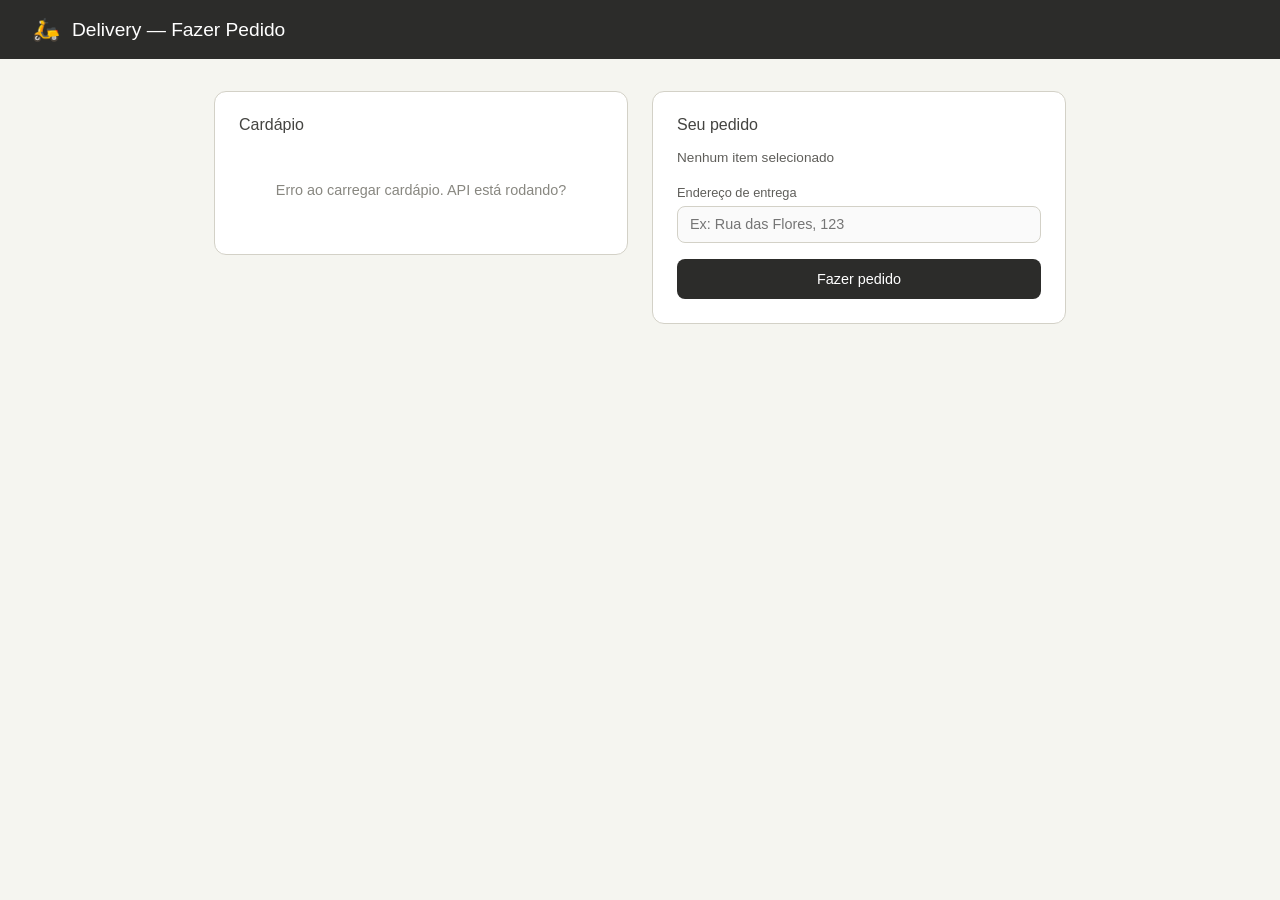
<file: client/index.html>
<!DOCTYPE html>
<html lang="pt-BR">
<head>
  <meta charset="UTF-8">
  <meta name="viewport" content="width=device-width, initial-scale=1.0">
  <title>Delivery — Fazer Pedido</title>
  <link rel="stylesheet" href="style.css">
</head>
<body>

  <header>
    <span class="emoji">🛵</span>
    <h1>Delivery — Fazer Pedido</h1>
  </header>

  <main>

    <div>
      <div class="card">
        <h2>Cardápio</h2>
        <div id="lista-cardapio">
          <p class="vazio">Carregando cardápio...</p>
        </div>
      </div>
    </div>

    <div>

      <div class="card" style="margin-bottom: 1rem;">
        <h2>Seu pedido</h2>
        <div id="resumo-itens">Nenhum item selecionado</div>
        <div id="total"></div>

        <div class="campo">
          <label for="endereco">Endereço de entrega</label>
          <input type="text" id="endereco" placeholder="Ex: Rua das Flores, 123">
        </div>

        <button class="btn btn-primary" id="btn-pedir" onclick="fazerPedido()">
          Fazer pedido
        </button>

        <div id="msg-feedback" class="msg"></div>
      </div>

      <div class="card" id="area-status">
        <h2>Acompanhar pedido</h2>
        <div class="status-box">
          <div class="status-id" id="status-id"></div>
          <div class="status-badge" id="status-badge"></div>
          <div class="progresso">
            <div class="passo" id="passo-1"></div>
            <div class="passo" id="passo-2"></div>
            <div class="passo" id="passo-3"></div>
            <div class="passo" id="passo-4"></div>
          </div>
        </div>
      </div>

    </div>
  </main>

  <script>
    const API = "http://localhost:8000"


    let cardapio = []           
    let selecionados = new Set()
    let pollingInterval = null   


    async function carregarCardapio() {
      try {
        const res = await fetch(`${API}/cardapio`)
        cardapio = await res.json()
        renderizarCardapio()
      } catch (e) {
        document.getElementById("lista-cardapio").innerHTML =
          '<p class="vazio">Erro ao carregar cardápio. API está rodando?</p>'
      }
    }

    function renderizarCardapio() {
      const lista = document.getElementById("lista-cardapio")
      lista.innerHTML = cardapio.map(item => `
        <div class="item-cardapio" id="item-${item.id}" onclick="toggleItem(${item.id})">
          <div class="item-info">
            <div class="item-check">✓</div>
            <span class="item-nome">${item.nome}</span>
          </div>
          <span class="item-preco">R$ ${item.preco.toFixed(2)}</span>
        </div>
      `).join("")
    }

    function toggleItem(id) {
      if (selecionados.has(id)) {
        selecionados.delete(id)
        document.getElementById(`item-${id}`).classList.remove("selecionado")
      } else {
        selecionados.add(id)
        document.getElementById(`item-${id}`).classList.add("selecionado")
      }
      atualizarResumo()
    }

    function atualizarResumo() {
      const itens = cardapio.filter(i => selecionados.has(i.id))
      const total = itens.reduce((acc, i) => acc + i.preco, 0)

      document.getElementById("resumo-itens").textContent =
        itens.length > 0
          ? itens.map(i => i.nome).join(", ")
          : "Nenhum item selecionado"

      document.getElementById("total").textContent =
        itens.length > 0 ? `Total: R$ ${total.toFixed(2)}` : ""
    }


    async function fazerPedido() {
      const endereco = document.getElementById("endereco").value.trim()
      const msg = document.getElementById("msg-feedback")

    
      if (selecionados.size === 0) {
        mostrarMsg("Selecione pelo menos um item.", "erro")
        return
      }
      if (!endereco) {
        mostrarMsg("Informe o endereço de entrega.", "erro")
        return
      }

      const btn = document.getElementById("btn-pedir")
      btn.disabled = true
      btn.textContent = "Enviando..."
      msg.className = "msg"

      try {
        const res = await fetch(`${API}/pedido`, {
          method: "POST",
          headers: { "Content-Type": "application/json" },
          body: JSON.stringify({
            itens: Array.from(selecionados), 
            endereco
          })
        })

        if (!res.ok) throw new Error("Erro na API")

        const pedido = await res.json()

        mostrarMsg(`Pedido #${pedido.id} recebido! Acompanhe abaixo.`, "sucesso")
        iniciarAcompanhamento(pedido.id)

      } catch (e) {
        mostrarMsg("Erro ao enviar pedido. Tente novamente.", "erro")
        btn.disabled = false
        btn.textContent = "Fazer pedido"
      }
    }


    function iniciarAcompanhamento(pedidoId) {
      document.getElementById("area-status").style.display = "block"
      document.getElementById("status-id").textContent = `Pedido #${pedidoId}`

      atualizarStatusNaTela("recebido")

      pollingInterval = setInterval(async () => {
        try {
          const res = await fetch(`${API}/pedido/${pedidoId}`)
          const data = await res.json()
          atualizarStatusNaTela(data.status)

        
          if (data.status === "entregue") {
            clearInterval(pollingInterval)
          }
        } catch (e) {
          console.error("Erro no polling:", e)
        }
      }, 3000)
    }

    function atualizarStatusNaTela(status) {
      const labels = {
        recebido:   { texto: "📋 Recebido",   classe: "badge-recebido"   },
        preparando: { texto: "👨‍🍳 Preparando", classe: "badge-preparando" },
        pronto:     { texto: "✅ Pronto!",     classe: "badge-pronto"     },
        entregue:   { texto: "🛵 Entregue",   classe: "badge-entregue"   },
      }

      const passos = {
        recebido:   1,
        preparando: 2,
        pronto:     3,
        entregue:   4,
      }

      const badge = document.getElementById("status-badge")
      const info = labels[status] || { texto: status, classe: "" }
      badge.textContent = info.texto
      badge.className = `status-badge ${info.classe}`

      // Atualiza barra de progresso
      const qtd = passos[status] || 1
      for (let i = 1; i <= 4; i++) {
        const passo = document.getElementById(`passo-${i}`)
        passo.className = `passo${i <= qtd ? " ativo" : ""}`
      }
    }

    function mostrarMsg(texto, tipo) {
      const el = document.getElementById("msg-feedback")
      el.textContent = texto
      el.className = `msg ${tipo}`
    }


    carregarCardapio()

  </script>
</body>
</html>
</file>
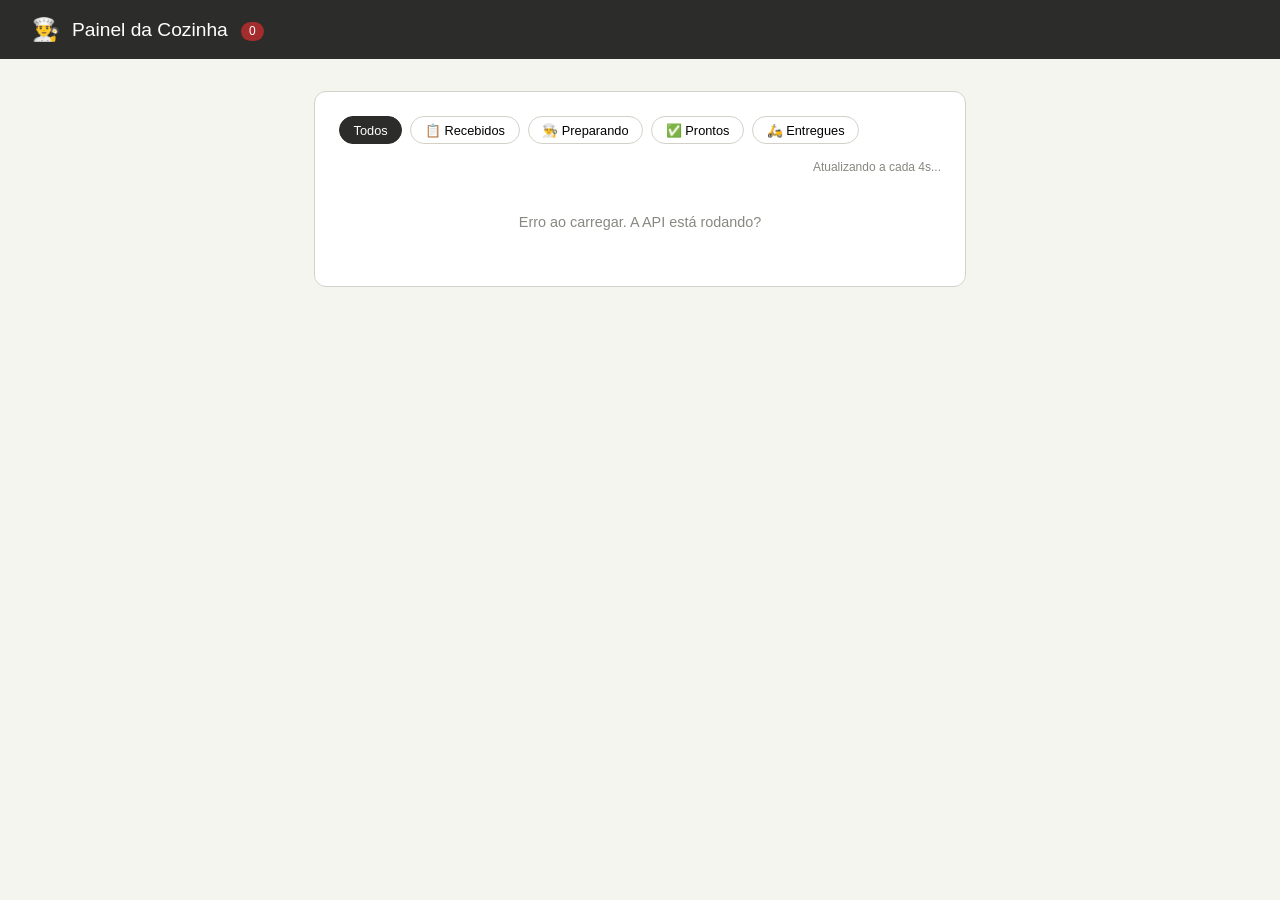
<file: client/cozinha.html>
<!DOCTYPE html>
<html lang="pt-BR">
<head>
  <meta charset="UTF-8">
  <meta name="viewport" content="width=device-width, initial-scale=1.0">
  <title>Delivery — Painel da Cozinha</title>
  <link rel="stylesheet" href="style.css">
</head>
<body>

  <header>
    <span class="emoji">👨‍🍳</span>
    <h1>
      Painel da Cozinha
      <span class="contador" id="contador">0</span>
    </h1>
  </header>

  <main style="display: block; max-width: 700px;">

    <div class="card">

      <div class="filtros">
        <button class="filtro-btn ativo" onclick="filtrar('todos', this)">Todos</button>
        <button class="filtro-btn" onclick="filtrar('recebido', this)">📋 Recebidos</button>
        <button class="filtro-btn" onclick="filtrar('preparando', this)">👨‍🍳 Preparando</button>
        <button class="filtro-btn" onclick="filtrar('pronto', this)">✅ Prontos</button>
        <button class="filtro-btn" onclick="filtrar('entregue', this)">🛵 Entregues</button>
      </div>

      <div class="auto-refresh" id="ultima-atualizacao">
        Atualizando a cada 4s...
      </div>

      <div id="lista-pedidos">
        <p class="vazio">Carregando pedidos...</p>
      </div>

    </div>
  </main>

  <script>
    const API = "http://localhost:8000"

    let todosPedidos = []         
    let filtroAtual = "todos"     

    const NOMES_ITENS = {
      1: "Pizza Margherita",
      2: "Pizza Calabresa",
      3: "Hamburguer Clássico",
      4: "Batata Frita",
      5: "Refrigerante",
    }


    async function carregarPedidos() {
      try {
        const res = await fetch(`${API}/pedidos`)
        todosPedidos = await res.json()

        renderizarPedidos()
        atualizarContador()
        atualizarTimestamp()

      } catch (e) {
        document.getElementById("lista-pedidos").innerHTML =
          '<p class="vazio">Erro ao carregar. A API está rodando?</p>'
      }
    }


function renderizarPedidos() {
      const lista = document.getElementById("lista-pedidos")

      const pedidos = filtroAtual === "todos"
        ? todosPedidos
        : todosPedidos.filter(p => p.status === filtroAtual)

      if (pedidos.length === 0) {
        lista.innerHTML = '<p class="vazio">Nenhum pedido encontrado.</p>'
        return
      }

      lista.innerHTML = pedidos.map(pedido => {
        const { texto, classe } = badgeInfo(pedido.status)
        const nomes = traduzirItens(pedido.itens)
        const tempo = formatarTempo(pedido.criado_em)

        return `
          <div class="pedido-card">
            <div class="pedido-info">
              <div class="pedido-id">Pedido #${pedido.id}</div>
              <div class="pedido-itens">${nomes}</div>
              <div class="pedido-endereco">📍 ${pedido.endereco}</div>
              <div class="pedido-tempo">🕐 ${tempo}</div>
            </div>
            <div class="acoes-pedido">
              <div class="badge-cozinha ${classe}">${texto}</div>
              
              <select class="select-status" onchange="alterarStatusPedido(${pedido.id}, this.value)">
                <option value="recebido" ${pedido.status === 'recebido' ? 'selected' : ''}>Mudar para Recebido</option>
                <option value="preparando" ${pedido.status === 'preparando' ? 'selected' : ''}>Mudar para Preparando</option>
                <option value="pronto" ${pedido.status === 'pronto' ? 'selected' : ''}>Mudar para Pronto</option>
                <option value="entregue" ${pedido.status === 'entregue' ? 'selected' : ''}>Mudar para Entregue</option>
              </select>

              ${pedido.status === 'entregue' ? 
                `<button class="btn btn-danger btn-sm" onclick="removerPedido(${pedido.id})">Remover Pedido</button>` 
                : ''}
            </div>
          </div>
        `
      }).join("")
    }

    // --- NOVAS FUNÇÕES DE CONTROLE MANUAL ---

    async function alterarStatusPedido(id, novoStatus) {
      try {
        const res = await fetch(`${API}/pedido/${id}/status`, {
          method: "PATCH",
          headers: { "Content-Type": "application/json" },
          body: JSON.stringify({ status: novoStatus })
        });
        
        if (res.ok) {
          carregarPedidos(); // Atualiza a tela imediatamente após o sucesso
        } else {
          alert("Erro ao atualizar o status do pedido.");
        }
      } catch (e) {
        console.error(e);
        alert("Erro de conexão com a API.");
      }
    }

    async function removerPedido(id) {
      if (!confirm(`Tem certeza que deseja remover permanentemente o pedido #${id}?`)) return;
      
      try {
        const res = await fetch(`${API}/pedido/${id}`, { method: "DELETE" });
        if (res.ok) {
          carregarPedidos();
        } else {
          alert("Erro: Apenas pedidos entregues podem ser removidos.");
        }
      } catch (e) {
        console.error(e);
        alert("Erro de conexão com a API.");
      }
    }


    function filtrar(status, btn) {
      filtroAtual = status

      document.querySelectorAll(".filtro-btn").forEach(b => b.classList.remove("ativo"))
      btn.classList.add("ativo")

      renderizarPedidos()
    }


    function atualizarContador() {
      const pendentes = todosPedidos.filter(
        p => p.status === "recebido" || p.status === "preparando"
      ).length

      const contador = document.getElementById("contador")
      contador.textContent = pendentes
      contador.style.display = pendentes > 0 ? "inline" : "none"
    }

    function badgeInfo(status) {
      const mapa = {
        recebido:   { texto: "📋 Recebido",   classe: "badge-recebido"   },
        preparando: { texto: "👨‍🍳 Preparando", classe: "badge-preparando" },
        pronto:     { texto: "✅ Pronto",      classe: "badge-pronto"     },
        entregue:   { texto: "🛵 Entregue",   classe: "badge-entregue"   },
      }
      return mapa[status] || { texto: status, classe: "" }
    }

    function traduzirItens(itensStr) {
      // itensStr vem como "[1, 3, 4]" ou "1,3,4" do banco
      // Extrai os números e troca pelos nomes
      const ids = itensStr.match(/\d+/g) || []
      const nomes = ids.map(id => NOMES_ITENS[id] || `Item ${id}`)
      return nomes.join(", ")
    }

    function formatarTempo(dataStr) {
      if (!dataStr) return "—"
      const data = new Date(dataStr)
      const agora = new Date()
      const diffMin = Math.floor((agora - data) / 60000)

      if (diffMin < 1)  return "agora mesmo"
      if (diffMin < 60) return `há ${diffMin} min`

      return data.toLocaleTimeString("pt-BR", { hour: "2-digit", minute: "2-digit" })
    }

    function atualizarTimestamp() {
      const agora = new Date().toLocaleTimeString("pt-BR")
      document.getElementById("ultima-atualizacao").textContent =
        `Última atualização: ${agora} — atualizando a cada 4s`
    }

    carregarPedidos()
    setInterval(carregarPedidos, 4000)

  </script>
</body>
</html>
</file>
<file: client/style.css>
* {
  margin: 0;
  padding: 0;
  box-sizing: border-box;
}

body {
  font-family: 'Segoe UI', sans-serif;
  background: #f5f5f0;
  color: #2c2c2a;
  min-height: 100vh;
}


header {
  background: #2c2c2a;
  color: #fff;
  padding: 1rem 2rem;
  display: flex;
  align-items: center;
  gap: 0.75rem;
}

header h1 {
  font-size: 1.2rem;
  font-weight: 500;
}

header span.emoji {
  font-size: 1.4rem;
}


main {
  max-width: 900px;
  margin: 2rem auto;
  padding: 0 1.5rem;
  display: grid;
  grid-template-columns: 1fr 1fr;
  gap: 1.5rem;
}

@media (max-width: 640px) {
  main { grid-template-columns: 1fr; }
}


.card {
  background: #fff;
  border-radius: 12px;
  padding: 1.5rem;
  border: 0.5px solid #d3d1c7;
}

.card h2 {
  font-size: 1rem;
  font-weight: 500;
  margin-bottom: 1rem;
  color: #444441;
}


.item-cardapio {
  display: flex;
  align-items: center;
  justify-content: space-between;
  padding: 0.65rem 0;
  border-bottom: 0.5px solid #f1efe8;
  cursor: pointer;
  border-radius: 6px;
  transition: background 0.15s;
}

.item-cardapio:last-child { border-bottom: none; }

.item-cardapio:hover { background: #f5f5f0; padding-left: 0.5rem; }

.item-cardapio.selecionado {
  background: #eaf3de;
  padding-left: 0.5rem;
}

.item-nome { font-size: 0.9rem; }

.item-preco {
  font-size: 0.85rem;
  color: #3b6d11;
  font-weight: 500;
}

.item-check {
  width: 18px;
  height: 18px;
  border-radius: 50%;
  border: 1.5px solid #d3d1c7;
  margin-right: 0.5rem;
  display: flex;
  align-items: center;
  justify-content: center;
  font-size: 0.65rem;
  color: #fff;
  background: transparent;
  transition: all 0.15s;
  flex-shrink: 0;
}

.item-cardapio.selecionado .item-check {
  background: #3b6d11;
  border-color: #3b6d11;
}

.item-info { display: flex; align-items: center; }

.campo {
  margin-bottom: 1rem;
}

.campo label {
  display: block;
  font-size: 0.8rem;
  color: #5f5e5a;
  margin-bottom: 0.35rem;
}

.campo input {
  width: 100%;
  padding: 0.6rem 0.75rem;
  border: 0.5px solid #d3d1c7;
  border-radius: 8px;
  font-size: 0.9rem;
  font-family: inherit;
  background: #fafafa;
  transition: border-color 0.15s;
}

.campo input:focus {
  outline: none;
  border-color: #639922;
  background: #fff;
}

.btn {
  width: 100%;
  padding: 0.75rem;
  border: none;
  border-radius: 8px;
  font-size: 0.9rem;
  font-family: inherit;
  cursor: pointer;
  font-weight: 500;
  transition: opacity 0.15s;
}

.btn:hover { opacity: 0.85; }
.btn:disabled { opacity: 0.4; cursor: not-allowed; }

.btn-primary { background: #2c2c2a; color: #fff; }
.btn-success { background: #3b6d11; color: #fff; }
.btn-danger  { background: #a32d2d; color: #fff; }



#area-status { display: none; }

.status-box {
  background: #f5f5f0;
  border-radius: 8px;
  padding: 1rem;
  text-align: center;
}

.status-id {
  font-size: 0.8rem;
  color: #888780;
  margin-bottom: 0.5rem;
}

.status-badge {
  display: inline-block;
  padding: 0.35rem 1rem;
  border-radius: 20px;
  font-size: 0.85rem;
  font-weight: 500;
  margin-bottom: 0.75rem;
}

.badge-recebido   { background: #e6f1fb; color: #0c447c; }
.badge-preparando { background: #faeeda; color: #633806; }
.badge-pronto     { background: #eaf3de; color: #27500a; }
.badge-entregue   { background: #d3d1c7; color: #2c2c2a; }

.progresso {
  display: flex;
  justify-content: space-between;
  margin-top: 0.75rem;
  gap: 0.25rem;
}

.passo {
  flex: 1;
  height: 4px;
  background: #d3d1c7;
  border-radius: 2px;
  transition: background 0.4s;
}

.passo.ativo { background: #3b6d11; }

#resumo-itens {
  font-size: 0.85rem;
  color: #5f5e5a;
  margin-bottom: 0.75rem;
  min-height: 1.2rem;
}

#total {
  font-size: 1rem;
  font-weight: 500;
  color: #2c2c2a;
  margin-bottom: 1rem;
}


.msg {
  font-size: 0.8rem;
  padding: 0.5rem 0.75rem;
  border-radius: 6px;
  margin-top: 0.75rem;
  display: none;
}

.msg.erro    { background: #fcebeb; color: #a32d2d; display: block; }
.msg.sucesso { background: #eaf3de; color: #27500a; display: block; }


.pedido-card {
  background: #fff;
  border: 0.5px solid #d3d1c7;
  border-radius: 10px;
  padding: 1rem 1.25rem;
  margin-bottom: 0.75rem;
  display: flex;
  align-items: center;
  justify-content: space-between;
  gap: 1rem;
}

.pedido-info { flex: 1; }

.pedido-id {
  font-size: 0.75rem;
  color: #888780;
  margin-bottom: 0.2rem;
}

.pedido-itens {
  font-size: 0.9rem;
  font-weight: 500;
  margin-bottom: 0.2rem;
}

.pedido-endereco {
  font-size: 0.8rem;
  color: #5f5e5a;
}

.pedido-tempo {
  font-size: 0.75rem;
  color: #888780;
  margin-top: 0.2rem;
}

.badge-cozinha {
  padding: 0.3rem 0.75rem;
  border-radius: 20px;
  font-size: 0.8rem;
  font-weight: 500;
  white-space: nowrap;
}


.vazio {
  text-align: center;
  color: #888780;
  font-size: 0.9rem;
  padding: 2rem 0;
}


.contador {
  background: #a32d2d;
  color: #fff;
  font-size: 0.75rem;
  font-weight: 500;
  padding: 0.15rem 0.5rem;
  border-radius: 10px;
  margin-left: 0.5rem;
}


.filtros {
  display: flex;
  gap: 0.5rem;
  margin-bottom: 1rem;
  flex-wrap: wrap;
}

.filtro-btn {
  padding: 0.35rem 0.85rem;
  border: 0.5px solid #d3d1c7;
  border-radius: 20px;
  background: #fff;
  font-size: 0.8rem;
  cursor: pointer;
  font-family: inherit;
  transition: all 0.15s;
}

.filtro-btn.ativo {
  background: #2c2c2a;
  color: #fff;
  border-color: #2c2c2a;
}

.auto-refresh {
  font-size: 0.75rem;
  color: #888780;
  text-align: right;
  margin-bottom: 0.5rem;
}

/* --- AÇÕES DA COZINHA --- */
.acoes-pedido {
  display: flex;
  flex-direction: column;
  align-items: flex-end;
  gap: 0.5rem;
}

.select-status {
  padding: 0.35rem 0.5rem;
  border-radius: 8px;
  border: 0.5px solid #d3d1c7;
  font-size: 0.75rem;
  font-family: inherit;
  background: #fafafa;
  color: #5f5e5a;
  cursor: pointer;
  outline: none;
  transition: all 0.15s;
}

.select-status:focus, .select-status:hover {
  border-color: #2c2c2a;
  background: #fff;
  color: #2c2c2a;
}

.btn-sm {
  padding: 0.3rem 0.6rem;
  font-size: 0.75rem;
  border-radius: 6px;
}
</file>
